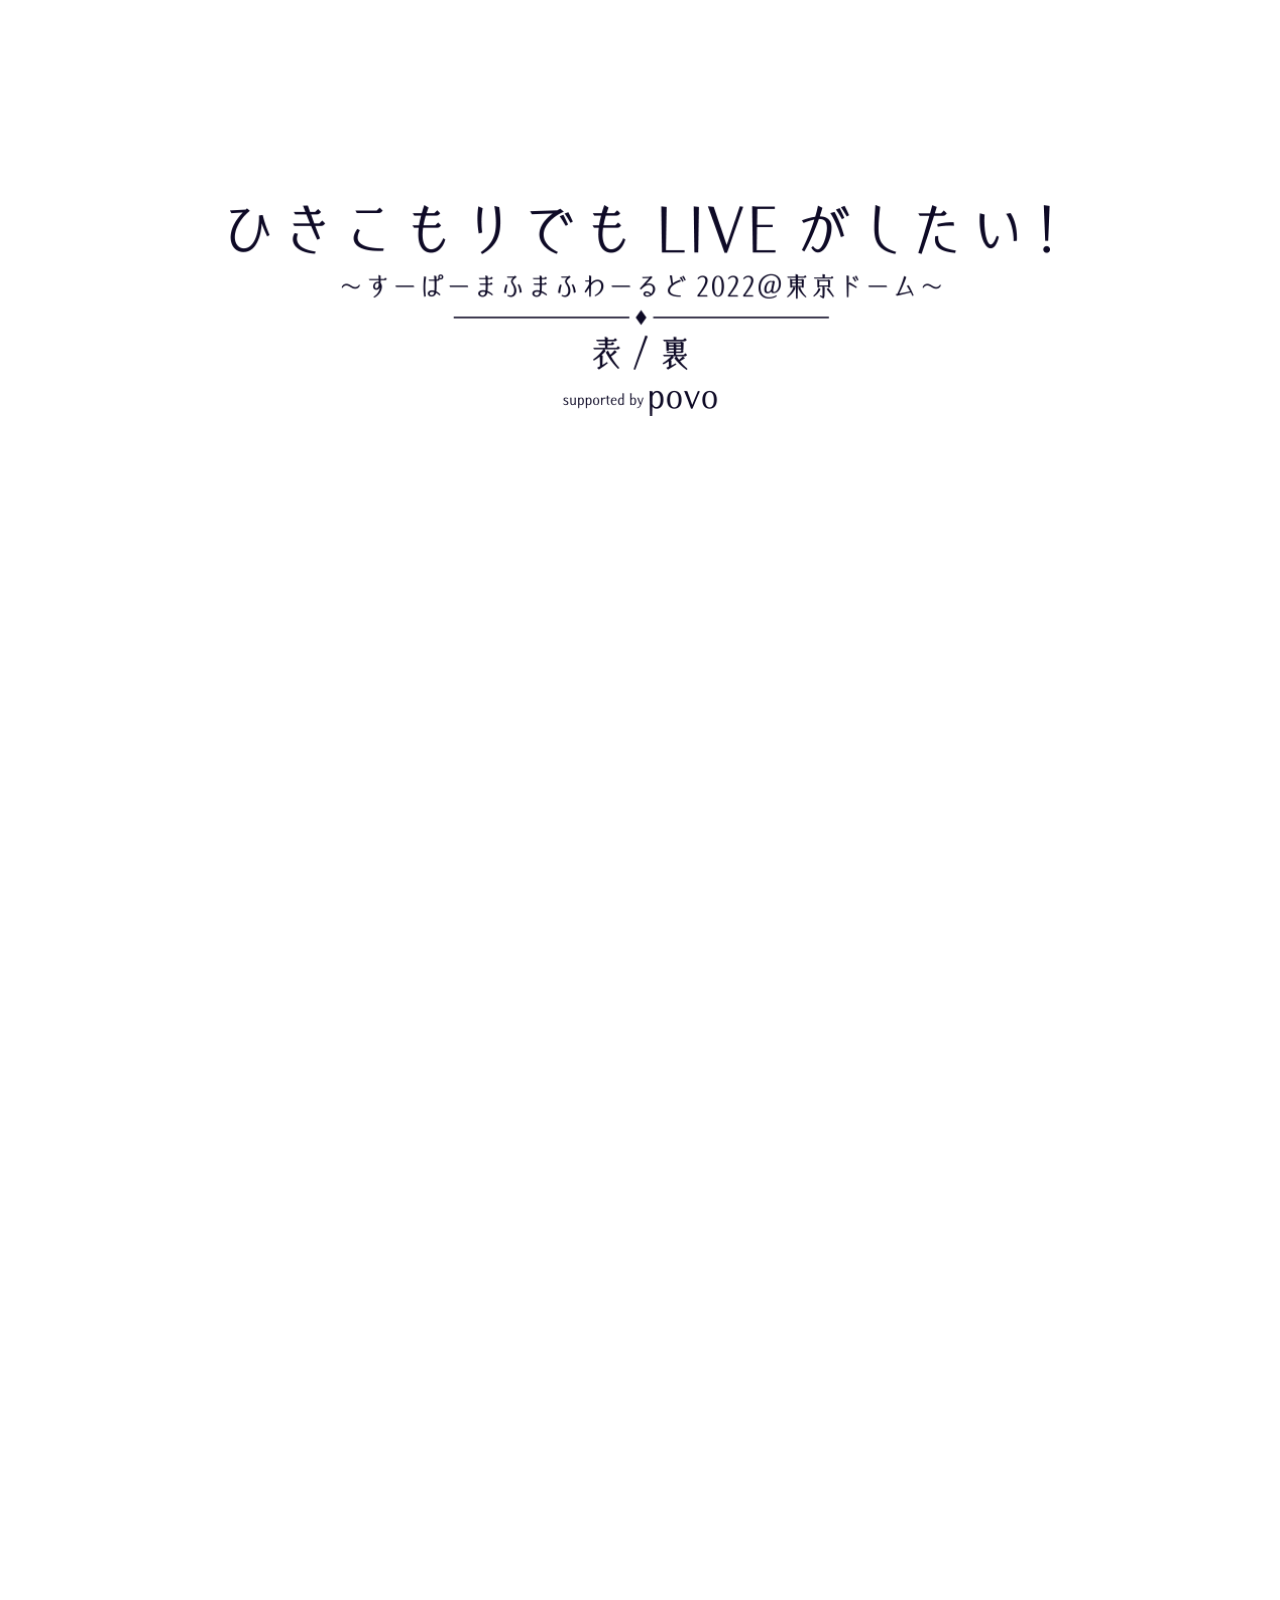
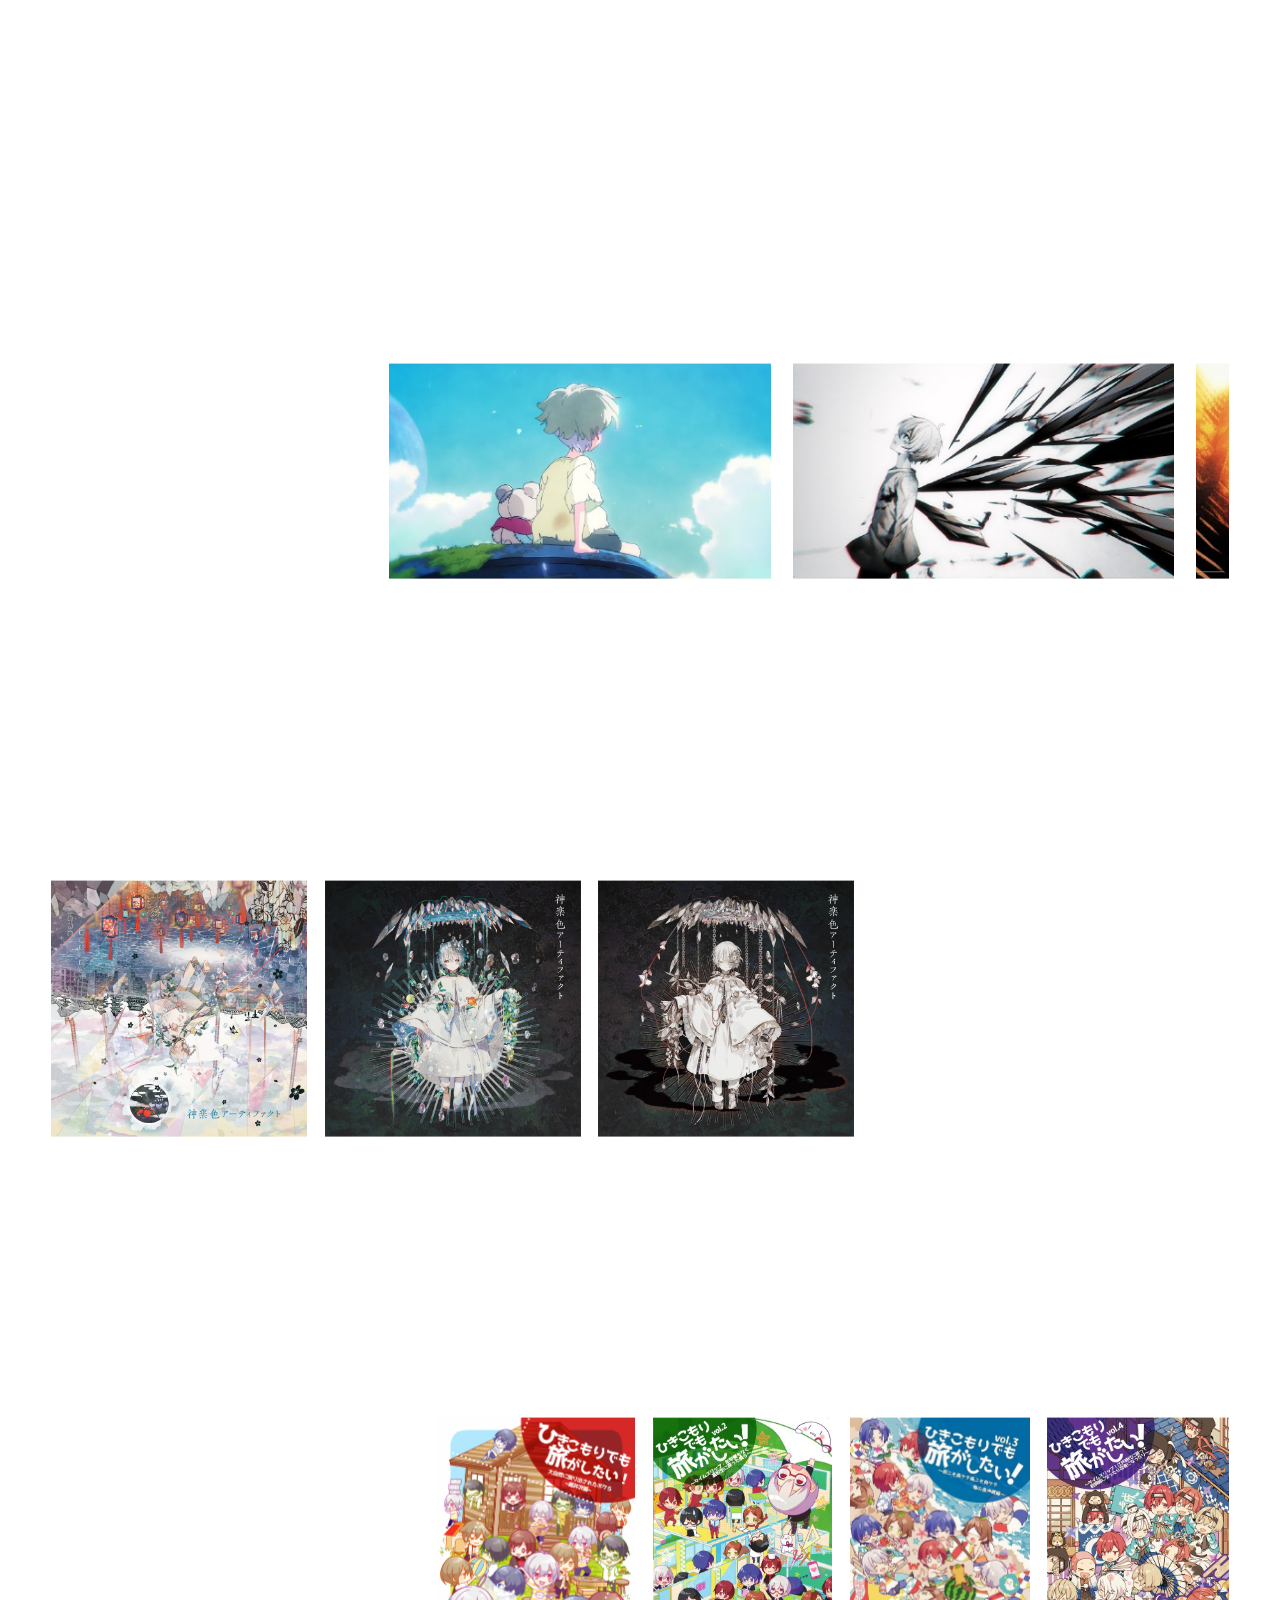
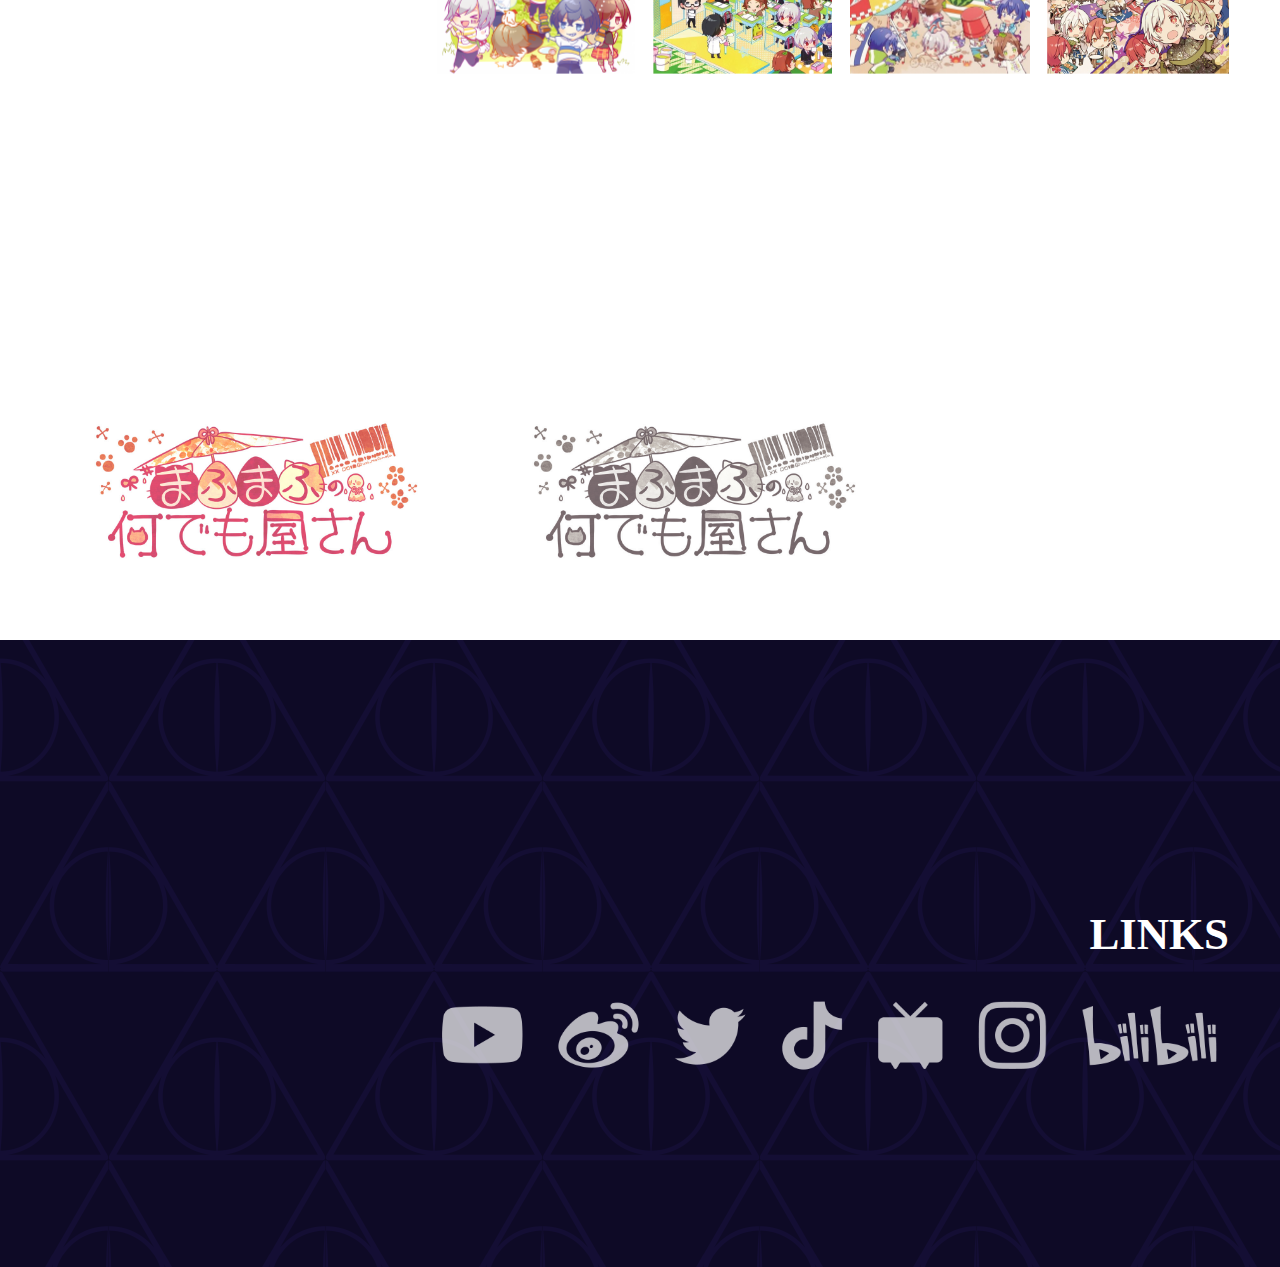
<file: index.html>
<!DOCTYPE html>
<html>
<head>
    <title>Home - MafuWebLite</title>
    <link rel="stylesheet" href="style.css">
    <meta name="viewport" content="width=device-width, initial-scale=1.0">
</head>
<body>
    <div class="cover"><img src="assets/img_logo.png"></div>
    <header style="position: absolute;">
        <a href="index.html" class="icon animatedLink"><img src="assets/img_logo.png"></a>
        <nav>
            <a href="profile1.html">Profile</a>
            <a href="mv.html">Music Video</a>
            <a href="album.html">Album</a>
            <a href="dvd.html">DVD</a>
        </nav>
    </header>
    <section class="index">
        <div class="maindisplay">
            <img src="assets/img_00bg.jpg" class="displayimg displaybg">
            <img src="assets/img02_shiro.webp" class="displayimg shiro">
            <img src="assets/img03_kuro.webp" class="displayimg kuro">
            <img src="assets/img_tokei.webp" class="displayimg tokei">
            <img src="assets/img_mafumafu.webp" class="displayimg chara">
            <img src="assets/top003.webp" class="displayimg charaMove">
        </div>  
        <div class="contentparrent">
            <div class="content profile">
                <h1>PROFILE</h1>
                <div class="contentDesc">
                <p>Mafumafu（まふまふ）is an utaite (song cover artist) who started his activities in December of 2010. In addition to his cover work, he is an active composer and VOCALOID producer, with a distinctively large vocal range (spanning well over five octaves). His self-written lyrics often touch upon themes of depression, religion, loneliness, and unrequited love: something his listeners deeply relate to, with some even claiming to have been "saved" by his music. Other songs are more uplifting or even flat-out silly, with topics usually about cats.</p>
                </div>
                <br>
                <a href="profile1.html" class="pagebutton animatedLink">READ MORE</a>
            </div>
            <div class="content mv">
                <h1>AMV</h1>
                <div class="contentDesc gallery">
                    <img src="assets/mv01.png" alt="">
                    <img src="assets/mv02.png" alt="">
                    <img src="assets/mv03.png" alt="">
                    <img src="assets/mv04.png" alt="">
                    <img src="assets/mv05.png" alt="">
                    <img src="assets/mv06.png" alt="">
                    <img src="assets/mv01.png" alt="">
                    <img src="assets/mv02.png" alt="">
                    <img src="assets/mv03.png" alt="">
                </div>
                <br>
                <a href="mv.html" class="pagebutton animatedLink">VIEW ALL</a>
            </div>
            <div class="content album">
                <h1>ALBUM</h1>
                <div class="contentDesc">
                    <img src="assets/jk_normal.jpg">
                    <img src="assets/jk_a.jpg">
                    <img src="assets/jk_b.jpg">
                </div>
                <br>
                <a href="album.html" class="pagebutton animatedLink">DETAILS</a>
            </div>
            <div class="content dvd">
                <h1>DVD</h1>
                <div class="contentDesc">
                    <img src="assets/dvdvol1.png">
                    <img src="assets/dvdvol2.jpeg">
                    <img src="assets/dvdvol3.jpg">
                    <img src="assets/dvdvol4.png">
                </div>
                <br>
                <a href="dvd.html" class="pagebutton animatedLink">VIEW ALL</a>
            </div>
            <div class="content goods">
                <h1>GOODS</h1>
                <div class="contentDesc" style="margin-bottom: 4%;">
                    <a href="https://nandemoyasan.booth.pm/" target="_blank" class="animatedLink"><img src="assets/bnr_nandemo.jpg"></a>
                    <a href="https://goods.hikikomoridemo.jp/" target="_blank" class="animatedLink"><img src="assets/bnr_nandemo.jpg" style="filter:grayscale(90%); margin-left: 5.32%;"></a>
                </div>
            </div>
            <div class="content links">
                <h1>LINKS</h1>
                <div class="contentDesc">
                    <a href="https://space.bilibili.com/387994725" class="animatedLink"><img src="assets/sns_bilibili.png"></a>
                    <a href="https://www.instagram.com/mafumafu_ig/" class="animatedLink"><img src="assets/sns_instagram.png"></a>
                    <a href="https://www.nicovideo.jp/user/18874531" class="animatedLink"><img src="assets/sns_nico.png"></a>
                    <a href="https://www.tiktok.com/@oomafumafuoo" class="animatedLink"><img src="assets/sns_tiktok.png"></a>
                    <a href="https://twitter.com/uni_mafumafu" class="animatedLink"><img src="assets/sns_twitter.png"></a>
                    <a href="https://www.weibo.com/6856340946" class="animatedLink"><img src="assets/sns_weibo.png"></a>
                    <a href="https://www.youtube.com/channel/UCOTR1tcOAhjgi6YukrPpZxg" class="animatedLink"><img src="assets/sns_youtube.png"></a>
                </div>
            </div>
        </div>
    </section>
    <footer><p>&copy; 2024</p></footer>
</body>
</html>
</file>
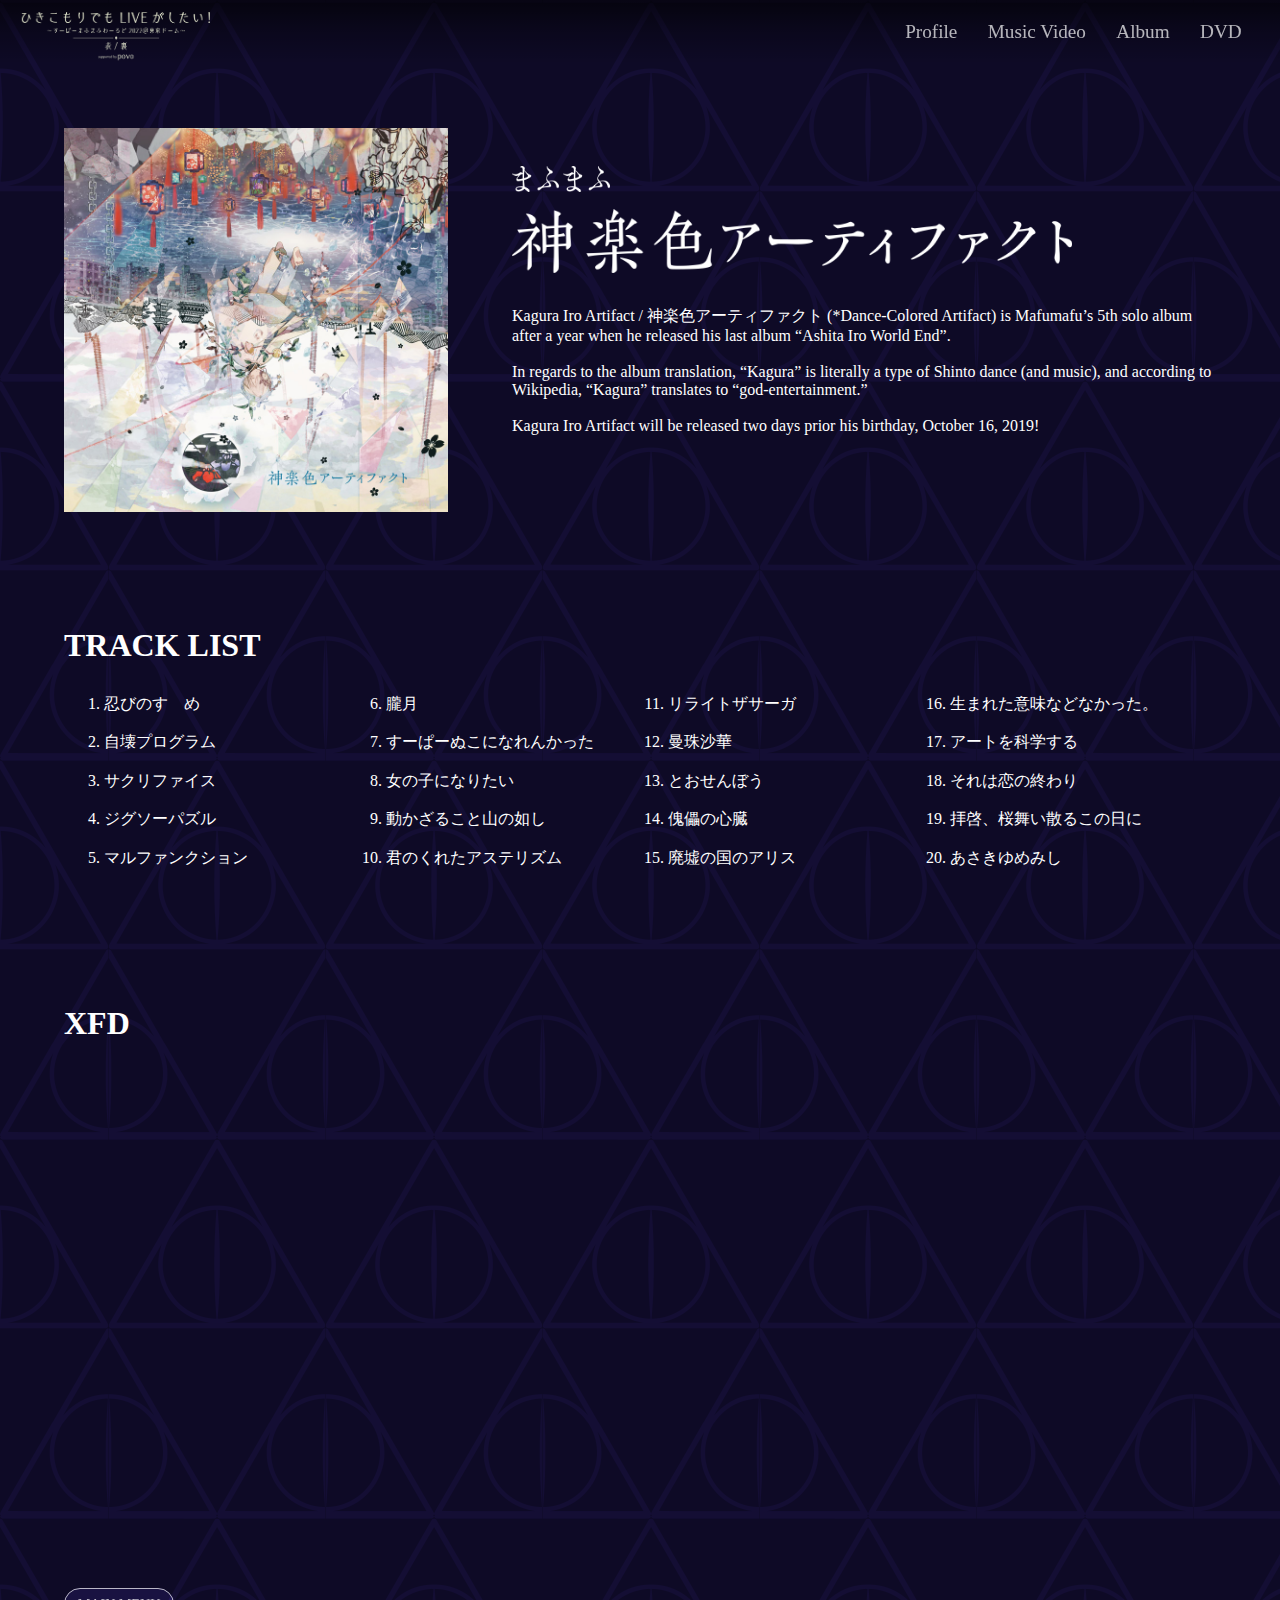
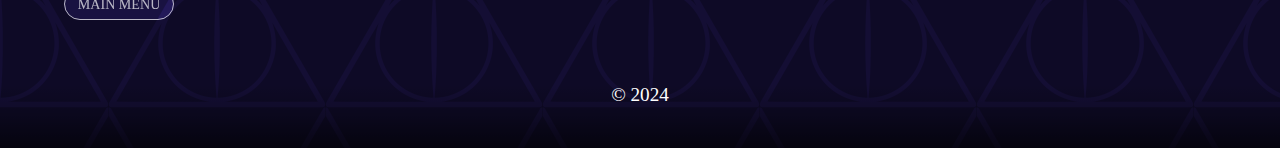
<file: album.html>
<!DOCTYPE html>
<html>
<head>
    <title>Album - MafuWebLite</title>
    <link rel="stylesheet" href="style.css">
    <meta name="viewport" content="width=device-width, initial-scale=1.0">
</head>
<body>
    <header>
        <a href="index.html" class="icon animatedLink"><img src="assets/img_logo.png"></a>
        <nav>
            <a href="profile1.html">Profile</a>
            <a href="mv.html">Music Video</a>
            <a href="album.html">Album</a>
            <a href="dvd.html">DVD</a>
        </nav>
    </header>
    <section>
        <div class="albumContent">
            <img src="assets/jk_normal.jpg" class="albumimg">
            <img src="assets/logo_mafumafu.png" class="mafuLogo">
            <img src="assets/logo.png" class="albumLogo">
            <p>
            Kagura Iro Artifact / 神楽色アーティファクト (*Dance-Colored Artifact) is Mafumafu’s 5th solo album after a year when he released his last album “Ashita Iro World End”. 
            <br><br>
            In regards to the album translation, “Kagura” is literally a type of Shinto dance (and music), and according to Wikipedia, “Kagura” translates to “god-entertainment.”
            <br><br>
            Kagura Iro Artifact will be released two days prior his birthday, October 16, 2019!
            </p>
            <h1 style="margin-top: 15vw;">TRACK LIST</h1>
            <ol>
                <li>忍びのすゝめ</li>
                <li>自壊プログラム</li>
                <li>サクリファイス</li>
                <li>ジグソーパズル</li>
                <li>マルファンクション</li>
                <li>朧月</li>
                <li>すーぱーぬこになれんかった</li>
                <li>女の子になりたい</li>
                <li>動かざること山の如し</li>
                <li>君のくれたアステリズム</li>
                <li>リライトザサーガ</li>
                <li>曼珠沙華</li>
                <li>とおせんぼう</li>
                <li>傀儡の心臓</li>
                <li>廃墟の国のアリス</li>
                <li>生まれた意味などなかった。</li>
                <li>アートを科学する</li>
                <li>それは恋の終わり</li>
                <li>拝啓、桜舞い散るこの日に</li>
                <li>あさきゆめみし</li>
            </ol>
            <h1 style="margin-top: 10vw;">XFD</h1>
            <iframe src="https://www.youtube.com/embed/9I5Tu2phI-U?si=YX24UeeZKPHAjs9q" class="XFD"></iframe>
            <a href="index.html" class="pagebutton animatedLink">MAIN MENU</a>
    </div>
    </section>
    <footer><p>&copy; 2024</p></footer>
</body>
</html>
</file>
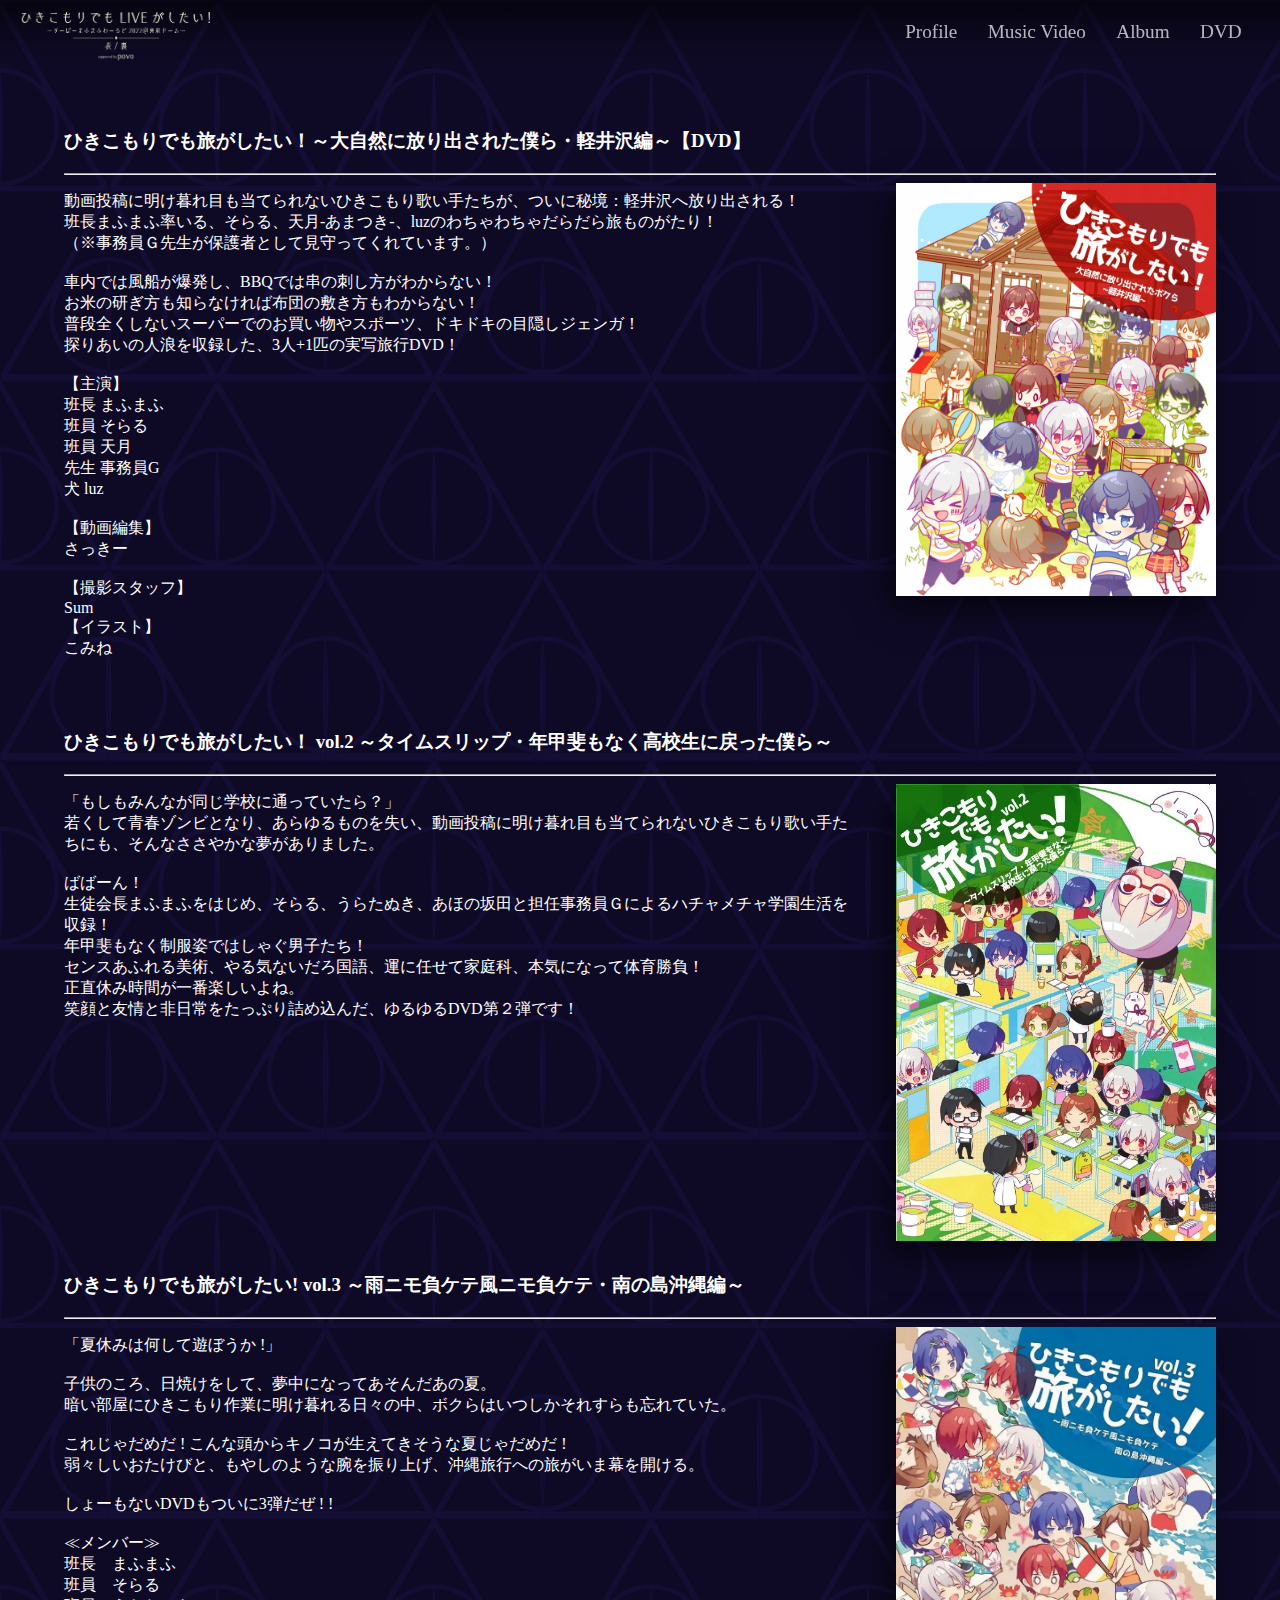
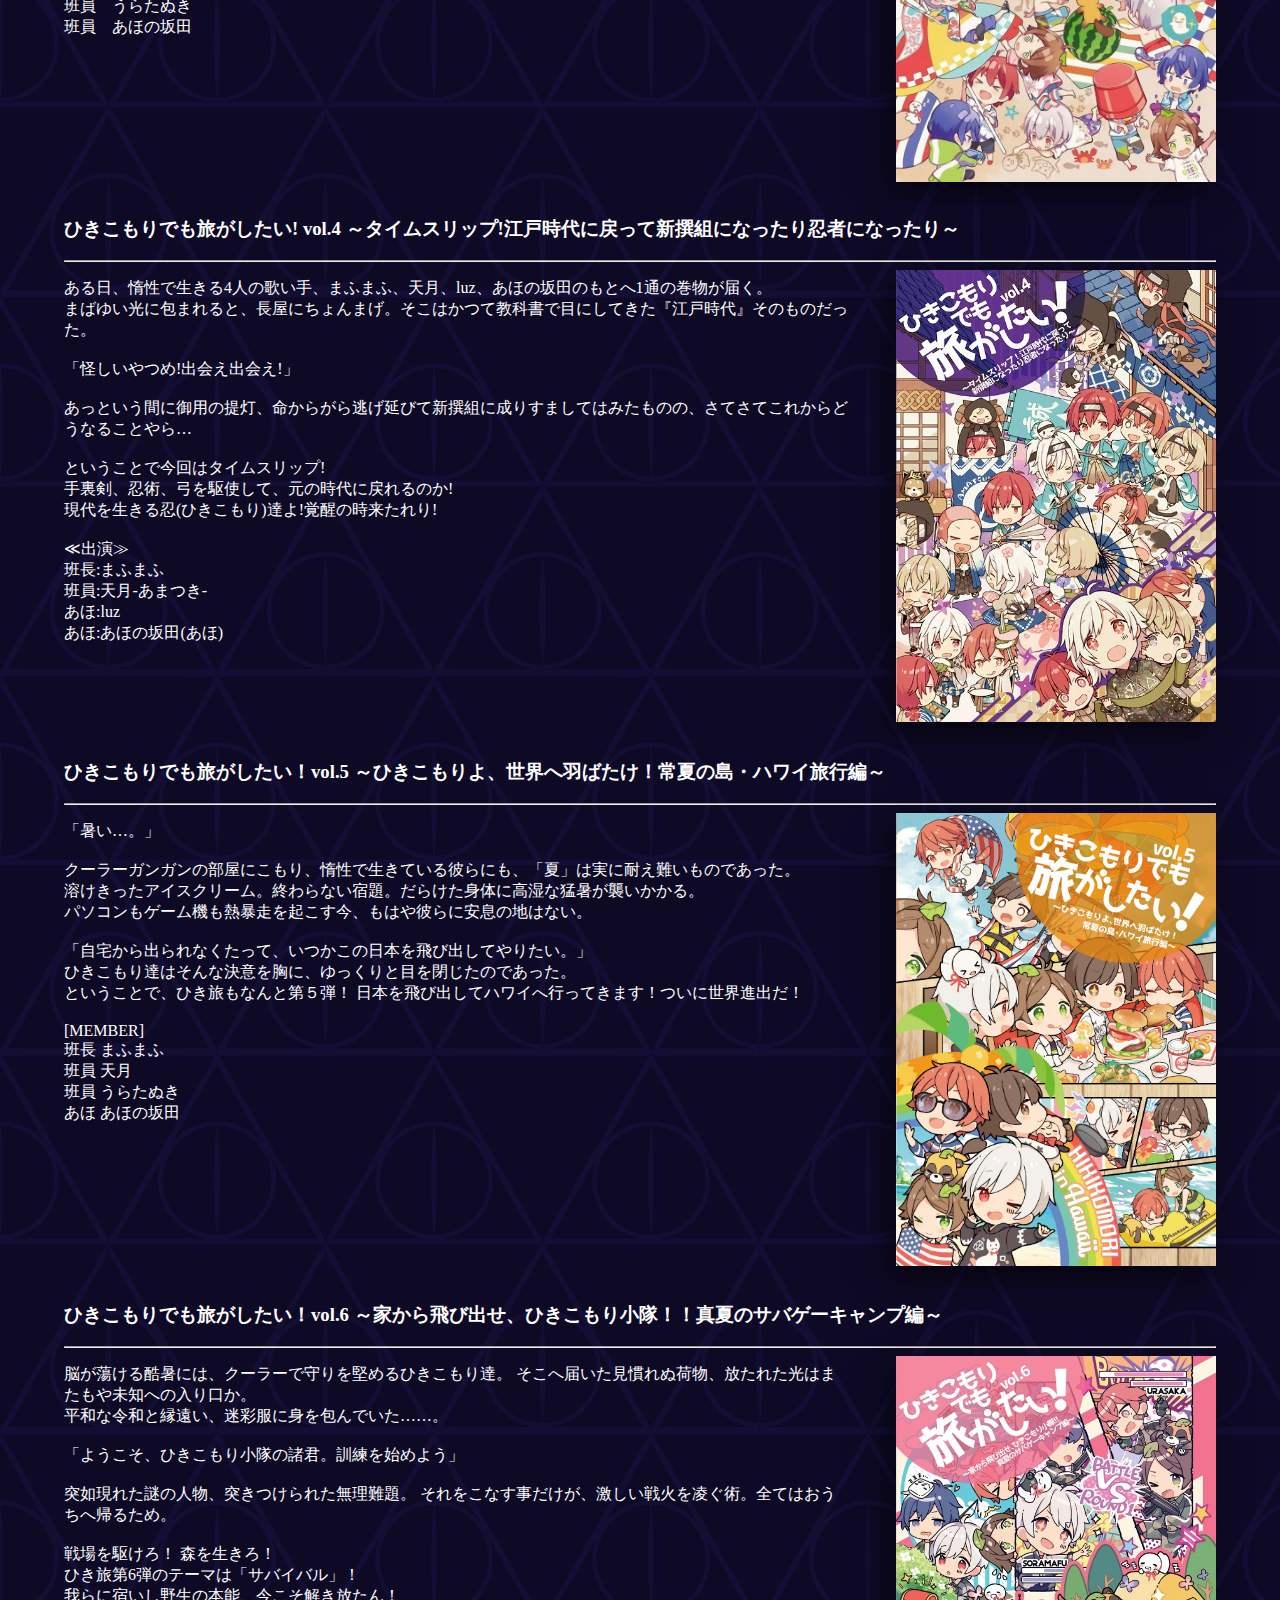
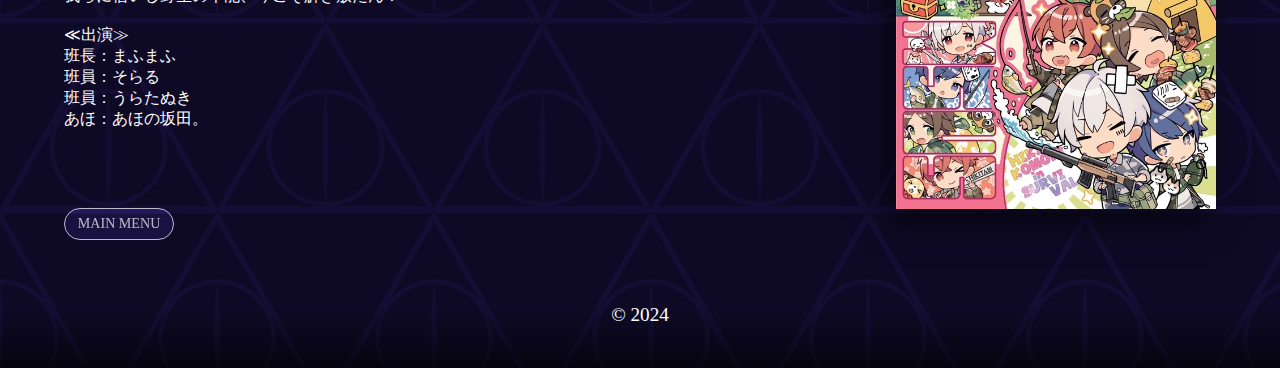
<file: dvd.html>
<!DOCTYPE html>
<html>
<head>
    <title>DVD - MafuWebLite</title>
    <link rel="stylesheet" href="style.css">
    <meta name="viewport" content="width=device-width, initial-scale=1.0">
</head>
<body>
    <header>
        <a href="index.html" class="icon animatedLink"><img src="assets/img_logo.png"></a>
        <nav>
            <a href="profile1.html">Profile</a>
            <a href="mv.html">Music Video</a>
            <a href="album.html">Album</a>
            <a href="dvd.html">DVD</a>
        </nav>
    </header>
    <section>
        <div class="dvdContent">
            <h3>ひきこもりでも旅がしたい！～大自然に放り出された僕ら・軽井沢編～【DVD】</h3>
            <hr>
            <img src="assets/dvdvol1.webp" class="profileimg">
            <p>
                動画投稿に明け暮れ目も当てられないひきこもり歌い手たちが、ついに秘境：軽井沢へ放り出される！<br>
                班長まふまふ率いる、そらる、天月-あまつき-、luzのわちゃわちゃだらだら旅ものがたり！<br>
                （※事務員Ｇ先生が保護者として見守ってくれています。）<br>
                <br>
                車内では風船が爆発し、BBQでは串の刺し方がわからない！<br>
                お米の研ぎ方も知らなければ布団の敷き方もわからない！<br>
                普段全くしないスーパーでのお買い物やスポーツ、ドキドキの目隠しジェンガ！<br>
                探りあいの人浪を収録した、3人+1匹の実写旅行DVD！<br>
                <br>
                【主演】<br>
                班長 まふまふ<br>
                班員 そらる<br>
                班員 天月<br>
                先生 事務員G<br>
                犬 luz<br>
                <br>
                【動画編集】<br>
                さっきー<br>
                <br>
                【撮影スタッフ】<br>
                Sum
                <br>
                【イラスト】<br>
                こみね
            </p>
            <br><br>
            <h3>ひきこもりでも旅がしたい！ vol.2 ～タイムスリップ・年甲斐もなく高校生に戻った僕ら～</h3>
            <hr>
            <img src="assets/dvdvol2.webp" class="profileimg">
            <p>
                「もしもみんなが同じ学校に通っていたら？」<br>
                若くして青春ゾンビとなり、あらゆるものを失い、動画投稿に明け暮れ目も当てられないひきこもり歌い手たちにも、そんなささやかな夢がありました。<br>
                <br>
                ばばーん！<br>
                生徒会長まふまふをはじめ、そらる、うらたぬき、あほの坂田と担任事務員Ｇによるハチャメチャ学園生活を収録！<br>
                年甲斐もなく制服姿ではしゃぐ男子たち！<br>
                センスあふれる美術、やる気ないだろ国語、運に任せて家庭科、本気になって体育勝負！<br>
                正直休み時間が一番楽しいよね。<br>
                笑顔と友情と非日常をたっぷり詰め込んだ、ゆるゆるDVD第２弾です！
            </p>
            <br><br>
            <h3>ひきこもりでも旅がしたい! vol.3 ～雨ニモ負ケテ風ニモ負ケテ・南の島沖縄編～</h3>
            <hr>
            <img src="assets/dvdvol3.jpg" class="profileimg">
            <p>
                「夏休みは何して遊ぼうか !」<br>
                <br>
                子供のころ、日焼けをして、夢中になってあそんだあの夏。<br>
                暗い部屋にひきこもり作業に明け暮れる日々の中、ボクらはいつしかそれすらも忘れていた。<br>
                <br>
                これじゃだめだ ! こんな頭からキノコが生えてきそうな夏じゃだめだ !<br>
                弱々しいおたけびと、もやしのような腕を振り上げ、沖縄旅行への旅がいま幕を開ける。<br>
                <br>
                しょーもないDVDもついに3弾だぜ ! !<br>
                <br>
                ≪メンバー≫<br>
                班長　まふまふ<br>
                班員　そらる<br>
                班員　うらたぬき<br>
                班員　あほの坂田<br>
            </p>
            <br><br>
            <h3>ひきこもりでも旅がしたい! vol.4 ～タイムスリップ!江戸時代に戻って新撰組になったり忍者になったり～</h3>
            <hr>
            <img src="assets/dvdvol4.webp" class="profileimg">
            <p>
                ある日、惰性で生きる4人の歌い手、まふまふ、天月、luz、あほの坂田のもとへ1通の巻物が届く。<br>
                まばゆい光に包まれると、長屋にちょんまげ。そこはかつて教科書で目にしてきた『江戸時代』そのものだった。<br>
                <br>
                「怪しいやつめ!出会え出会え!」<br>
                <br>
                あっという間に御用の提灯、命からがら逃げ延びて新撰組に成りすましてはみたものの、さてさてこれからどうなることやら…<br>
                <br>
                ということで今回はタイムスリップ!<br>
                手裏剣、忍術、弓を駆使して、元の時代に戻れるのか!<br>
                現代を生きる忍(ひきこもり)達よ!覚醒の時来たれり!<br>
                <br>
                ≪出演≫<br>
                班長:まふまふ<br>
                班員:天月-あまつき-<br>
                あほ:luz<br>
                あほ:あほの坂田(あほ)<br>
            </p>
            <br><br>
            <h3>ひきこもりでも旅がしたい！vol.5 ～ひきこもりよ、世界へ羽ばたけ！常夏の島・ハワイ旅行編～</h3>
            <hr>
            <img src="assets/dvdvol5.webp" class="profileimg">
            <p>
                「暑い…。」<br>
                <br>
                クーラーガンガンの部屋にこもり、惰性で生きている彼らにも、「夏」は実に耐え難いものであった。<br>
                溶けきったアイスクリーム。終わらない宿題。だらけた身体に高湿な猛暑が襲いかかる。<br>
                パソコンもゲーム機も熱暴走を起こす今、もはや彼らに安息の地はない。<br>
                <br>
                「自宅から出られなくたって、いつかこの日本を飛び出してやりたい。」<br>
                ひきこもり達はそんな決意を胸に、ゆっくりと目を閉じたのであった。<br>
                ということで、ひき旅もなんと第５弾！
                日本を飛び出してハワイへ行ってきます！ついに世界進出だ！<br>
                <br>
                [MEMBER]<br>
                班長 まふまふ<br>
                班員 天月<br>
                班員 うらたぬき<br>
                あほ あほの坂田<br>
            </p>
            <br><br>
            <h3>ひきこもりでも旅がしたい！vol.6 ～家から飛び出せ、ひきこもり小隊！！真夏のサバゲーキャンプ編～</h3>
            <hr>
            <img src="assets/dvdvol6.webp" class="profileimg">
            <p>
                脳が蕩ける酷暑には、クーラーで守りを堅めるひきこもり達。
                そこへ届いた見慣れぬ荷物、放たれた光はまたもや未知への入り口か。<br>
                平和な令和と縁遠い、迷彩服に身を包んでいた……。<br>
                <br>
                「ようこそ、ひきこもり小隊の諸君。訓練を始めよう」<br>
                <br>
                突如現れた謎の人物、突きつけられた無理難題。
                それをこなす事だけが、激しい戦火を凌ぐ術。全てはおうちへ帰るため。<br>
                <br>
                戦場を駆けろ！ 森を生きろ！<br>
                ひき旅第6弾のテーマは「サバイバル」！<br>
                我らに宿いし野生の本能、今こそ解き放たん！<br>
                <br>
                ≪出演≫<br>
                班長：まふまふ<br>
                班員：そらる<br>
                班員：うらたぬき<br>
                あほ：あほの坂田。<br>
            </p>
            <br>
            <a href="index.html" class="pagebutton animatedLink">MAIN MENU</a>
        </div>
    </section>
    <footer><p>&copy; 2024</p></footer>
</body>
</html>
</file>
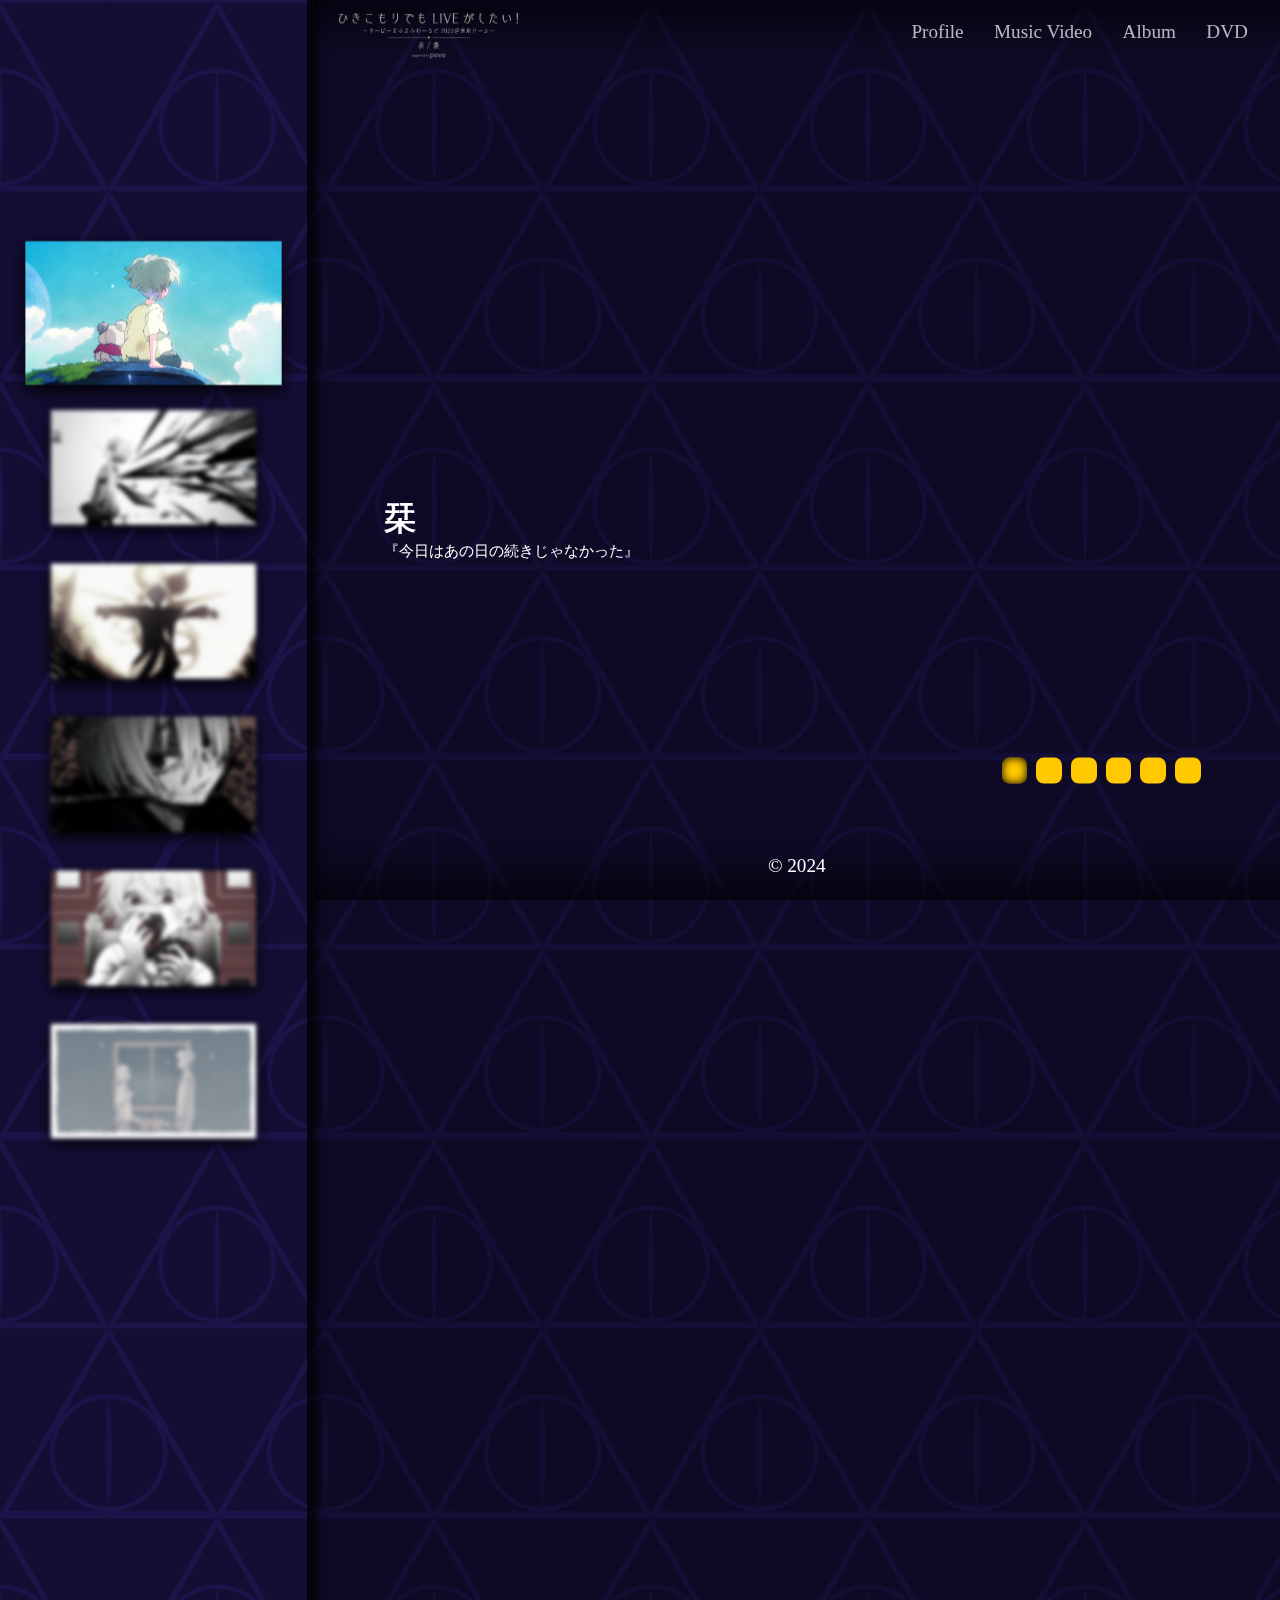
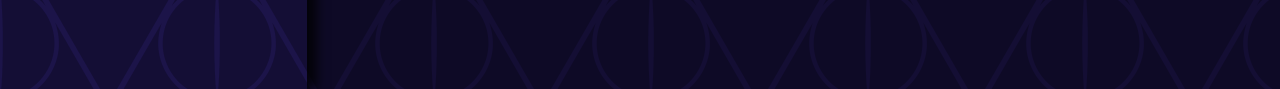
<file: mv.html>
<!DOCTYPE html>
<html>
<head>
    <title>Music Video - MafuWebLite</title>
    <link rel="stylesheet" href="style.css">
</head>
<body>
    <header>
        <a href="index.html" class="icon animatedLink"><img src="assets/img_logo.png"></a>
        <nav>
            <a href="profile1.html">Profile</a>
            <a href="mv.html">Music Video</a>
            <a href="album.html">Album</a>
            <a href="dvd.html">DVD</a>
        </nav>
    </header>
    <section>
        <div class="mvpick">
            <label for="mv1"><img src="assets/mv01.png" class="mv1"></label>
            <label for="mv2"><img src="assets/mv02.png" class="mv2"></label>
            <label for="mv3"><img src="assets/mv03.png" class="mv3"></label>
            <label for="mv4"><img src="assets/mv04.png" class="mv4"></label>
            <label for="mv5"><img src="assets/mv05.png" class="mv5"></label>
            <label for="mv6"><img src="assets/mv06.png" class="mv6"></label>
        </div>
        <div class="mediaContainer">
            <iframe src="https://www.youtube.com/embed/vHm0RWaf0FE?si=wT_tfATGvzoMQ6t2" name="mediaplayer" class="mvMedia"></iframe>
            <div class="mediaDesc media1">
                <h1>栞</h1>
                <p>『今日はあの日の続きじゃなかった』</p>
            </div>
            <div class="mediaDesc media2">
                <h1>暗い微睡みの呼ぶほうへ</h1>
                <p>どれだけ何処へ行こうとも<br>其処は願った場所と違った</p>
            </div>
            <div class="mediaDesc media3">
                <h1>神様の遺伝子</h1>
                <p>The die is cast.</p>
            </div>
            <div class="mediaDesc media4">
                <h1>おとといきやがれ</h1>
                <p>誰彼構わずやっちまえ</p>
            </div>
            <div class="mediaDesc media5">
                <h1>空腹</h1>
                <p>満たされない</p>
            </div>
            <div class="mediaDesc media6">
                <h1>片恋</h1>
                <p>ありがと　さよなら</p>
            </div>
            <form class="mvinput">
                <input type="radio" name="mvinput" id="mv1" onchange="window.open('https://www.youtube.com/embed/vHm0RWaf0FE?si=wT_tfATGvzoMQ6t2','mediaplayer')" checked>  
                <label class="mvnav" for="mv1"></label>
                <input type="radio" name="mvinput" id="mv2" onchange="window.open('https://www.youtube.com/embed/5pUF2DddgsI?si=aBPoerBtP15t8Vjr','mediaplayer')">
                <label class="mvnav" for="mv2"></label>
                <input type="radio" name="mvinput" id="mv3" onchange="window.open('https://www.youtube.com/embed/6pHWoFXMs6s?si=FkLU6MY3mLcDoqBT','mediaplayer')">
                <label class="mvnav" for="mv3"></label>
                <input type="radio" name="mvinput" id="mv4" onchange="window.open('https://www.youtube.com/embed/15Ehfgn6aSo?si=bBH25TUnQGyfEF2t','mediaplayer')">
                <label class="mvnav" for="mv4"></label>
                <input type="radio" name="mvinput" id="mv5" onchange="window.open('https://www.youtube.com/embed/ZfBHMucSxCA?si=sq4Pf9QqZD0HCKWZ','mediaplayer')">
                <label class="mvnav" for="mv5"></label>
                <input type="radio" name="mvinput" id="mv6" onchange="window.open('https://www.youtube.com/embed/_iEydWNpbQ4?si=BnqQKaS-eh8lyJo9','mediaplayer')">
                <label class="mvnav" for="mv6"></label>
            </form>
        </div> 
    </section>
    <footer style="position: fixed;"><p>&copy; 2024</p></footer>
</body>
</html>
</file>
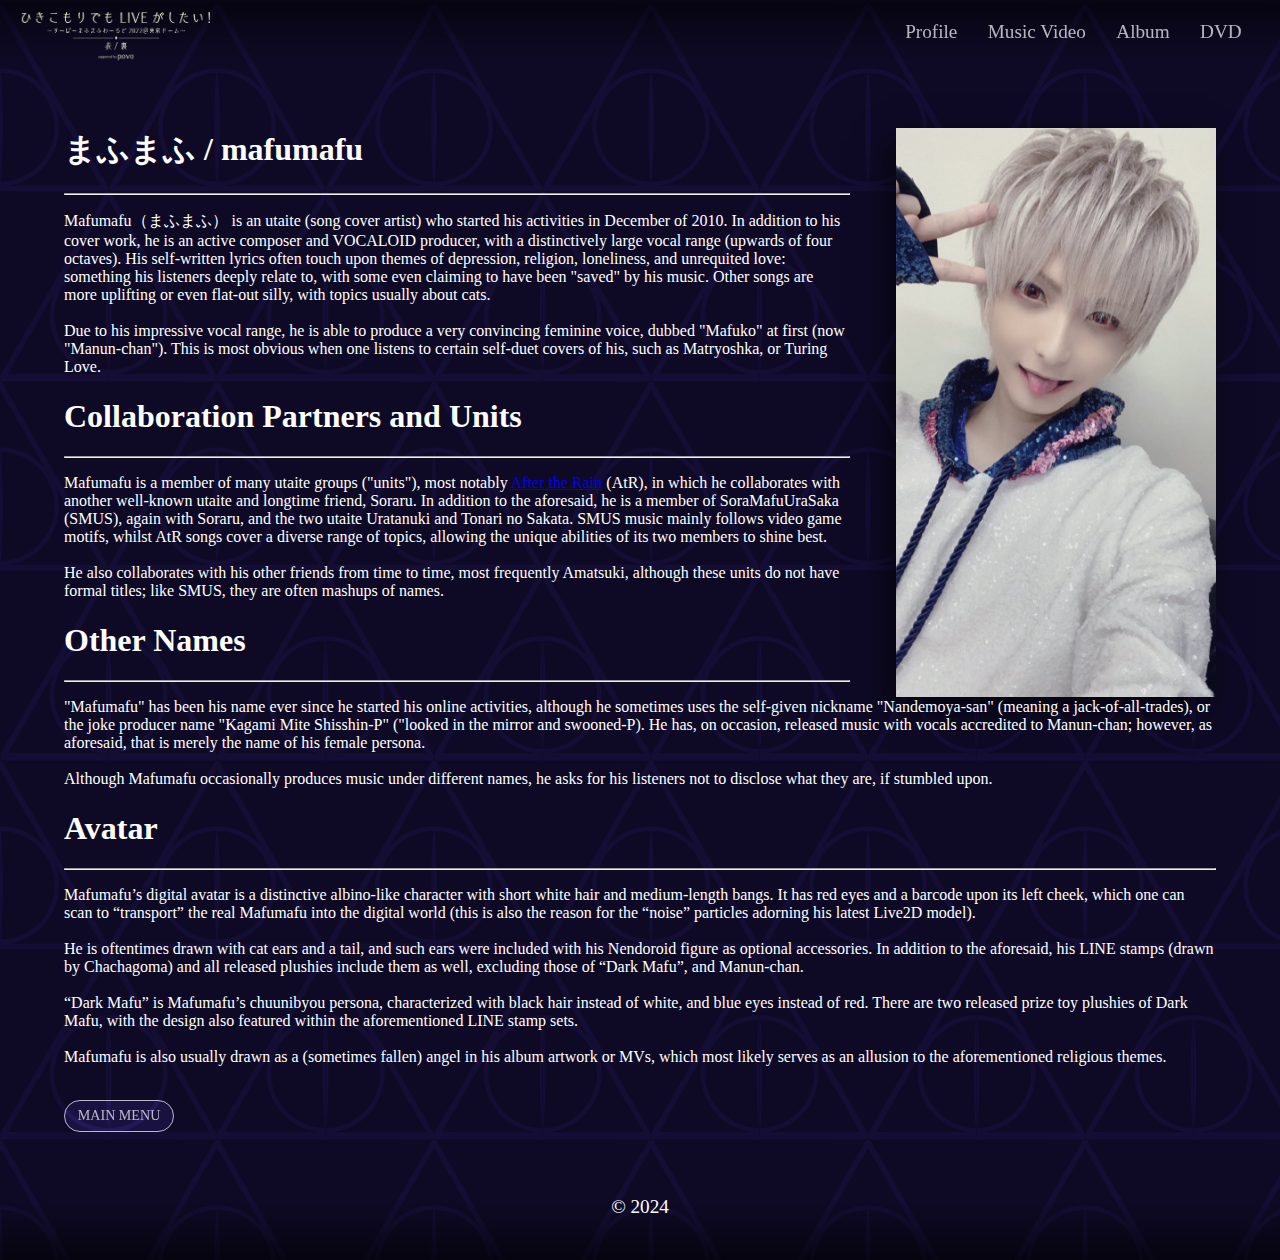
<file: profile1.html>
<!DOCTYPE html>
<html>
<head>
    <title>Mafumafu Profile - MafuWebLite</title>
    <link rel="stylesheet" href="style.css">
    <meta name="viewport" content="width=device-width, initial-scale=1.0">
</head>
<body>
    <header>
        <a href="index.html" class="icon animatedLink"><img src="assets/img_logo.png"></a>
        <nav>
            <a href="profile1.html">Profile</a>
            <a href="mv.html">Music Video</a>
            <a href="album.html">Album</a>
            <a href="dvd.html">DVD</a>
        </nav>
    </header>
    <section>
        <div class="profileContent">
            <img src="assets/profile03.jpg" class="profileimg">
            <h1>まふまふ / mafumafu</h1>
            <hr>
            <p>Mafumafu（まふまふ） is an utaite (song cover artist) who started his activities in December of 2010. In addition to his cover work, he is an active composer and VOCALOID producer, with a distinctively large vocal range (upwards of four octaves). His self-written lyrics often touch upon themes of depression, religion, loneliness, and unrequited love: something his listeners deeply relate to, with some even claiming to have been "saved" by his music. Other songs are more uplifting or even flat-out silly, with topics usually about cats.
            <br><br>
            Due to his impressive vocal range, he is able to produce a very convincing feminine voice, dubbed "Mafuko" at first (now "Manun-chan"). This is most obvious when one listens to certain self-duet covers of his, such as Matryoshka, or Turing Love.
            </p>
            <h1>Collaboration Partners and Units</h1>
            <hr>
            <p>Mafumafu is a member of many utaite groups ("units"), most notably <a href="profile2.html">After the Rain</a> (AtR), in which he collaborates with another well-known utaite and longtime friend, Soraru. In addition to the aforesaid, he is a member of SoraMafuUraSaka (SMUS), again with Soraru, and the two utaite Uratanuki and Tonari no Sakata. SMUS music mainly follows video game motifs, whilst AtR songs cover a diverse range of topics, allowing the unique abilities of its two members to shine best.
            <br><br>
            He also collaborates with his other friends from time to time, most frequently Amatsuki, although these units do not have formal titles; like SMUS, they are often mashups of names.
            </p>
            <h1>Other Names</h1>
            <hr>
            <p>"Mafumafu" has been his name ever since he started his online activities, although he sometimes uses the self-given nickname "Nandemoya-san" (meaning a jack-of-all-trades), or the joke producer name "Kagami Mite Shisshin-P" ("looked in the mirror and swooned-P). He has, on occasion, released music with vocals accredited to Manun-chan; however, as aforesaid, that is merely the name of his female persona.
            <br><br>
            Although Mafumafu occasionally produces music under different names, he asks for his listeners not to disclose what they are, if stumbled upon.
            </p>
            <h1>Avatar</h1>
            <hr>
            <p>Mafumafu’s digital avatar is a distinctive albino-like character with short white hair and medium-length bangs. It has red eyes and a barcode upon its left cheek, which one can scan to “transport” the real Mafumafu into the digital world (this is also the reason for the “noise” particles adorning his latest Live2D model).
            <br><br>
            He is oftentimes drawn with cat ears and a tail, and such ears were included with his Nendoroid figure as optional accessories. In addition to the aforesaid, his LINE stamps (drawn by Chachagoma) and all released plushies include them as well, excluding those of “Dark Mafu”, and Manun-chan.
            <br><br>
            “Dark Mafu” is Mafumafu’s chuunibyou persona, characterized with black hair instead of white, and blue eyes instead of red. There are two released prize toy plushies of Dark Mafu, with the design also featured within the aforementioned LINE stamp sets.
            <br><br>
            Mafumafu is also usually drawn as a (sometimes fallen) angel in his album artwork or MVs, which most likely serves as an allusion to the aforementioned religious themes.
            </p>
            <br>
            <a href="index.html" class="pagebutton animatedLink">MAIN MENU</a>
        </div>
    </section>
    <footer><p>&copy; 2024</p></footer>
</body>
</html>
</file>
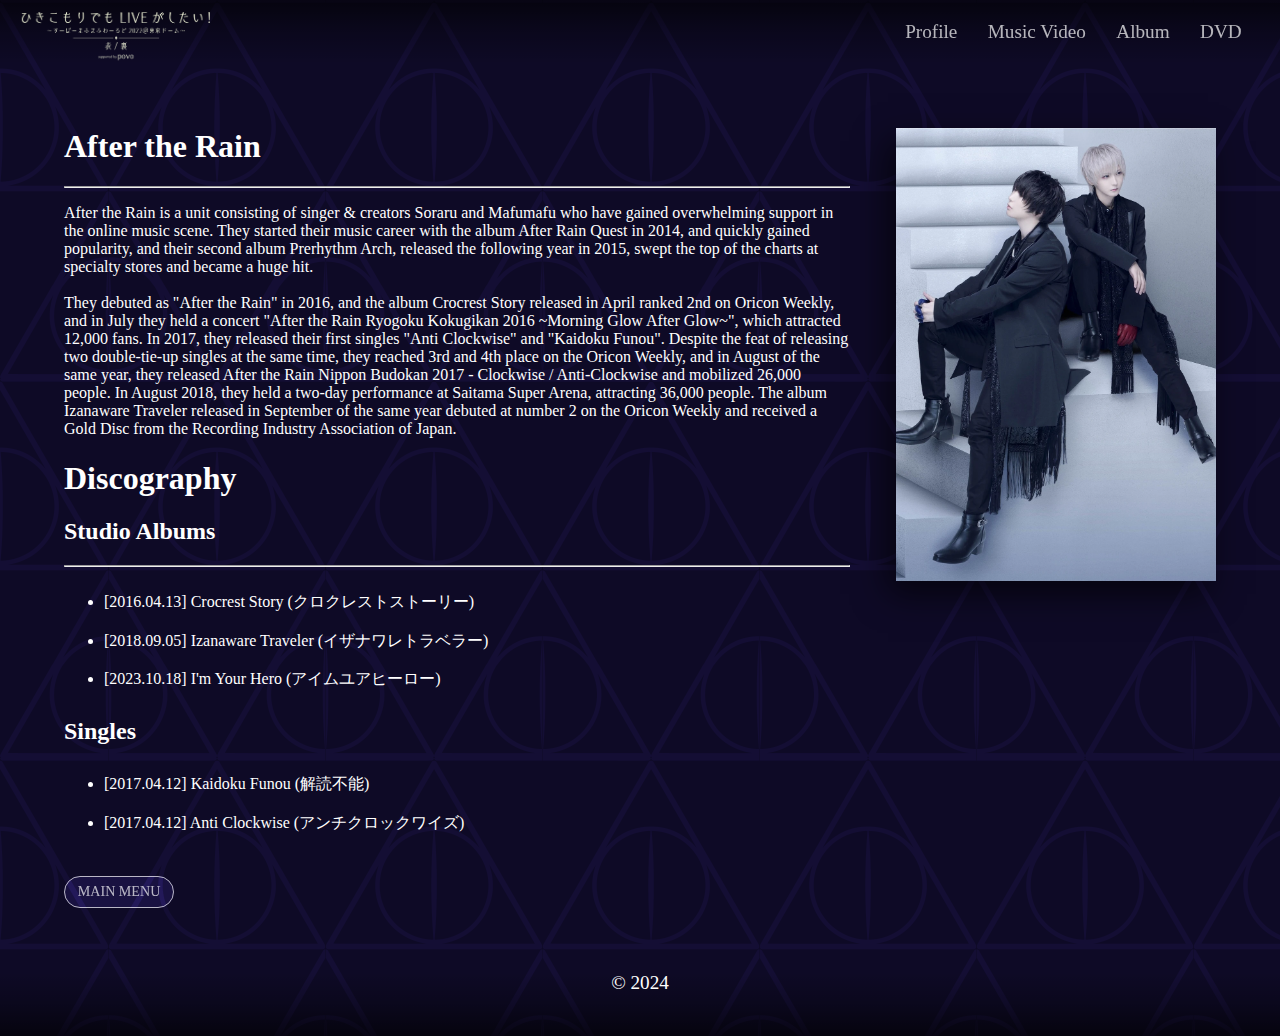
<file: profile2.html>
<!DOCTYPE html>
<html>
<head>
    <title>After the Rain Profile - MafuWebLite</title>
    <link rel="stylesheet" href="style.css">
    <meta name="viewport" content="width=device-width, initial-scale=1.0">
</head>
<body>
    <header>
        <a href="index.html" class="icon animatedLink"><img src="assets/img_logo.png"></a>
        <nav>
            <a href="profile1.html">Profile</a>
            <a href="mv.html">Music Video</a>
            <a href="album.html">Album</a>
            <a href="dvd.html">DVD</a>
        </nav>
    </header>
    <section>
        <div class="profileContent">
            <img src="assets/profile11.webp" class="profileimg">
            <h1>After the Rain</h1>
            <hr>
            <p>
            After the Rain is a unit consisting of singer & creators Soraru and Mafumafu who have gained overwhelming support in the online music scene. They started their music career with the album After Rain Quest in 2014, and quickly gained popularity, and their second album Prerhythm Arch, released the following year in 2015, swept the top of the charts at specialty stores and became a huge hit.
            <br><br>
            They debuted as "After the Rain" in 2016, and the album Crocrest Story released in April ranked 2nd on Oricon Weekly, and in July they held a concert "After the Rain Ryogoku Kokugikan 2016 ~Morning Glow After Glow~", which attracted 12,000 fans. In 2017, they released their first singles "Anti Clockwise" and "Kaidoku Funou". Despite the feat of releasing two double-tie-up singles at the same time, they reached 3rd and 4th place on the Oricon Weekly, and in August of the same year, they released After the Rain Nippon Budokan 2017 - Clockwise / Anti-Clockwise and mobilized 26,000 people. In August 2018, they held a two-day performance at Saitama Super Arena, attracting 36,000 people. The album Izanaware Traveler released in September of the same year debuted at number 2 on the Oricon Weekly and received a Gold Disc from the Recording Industry Association of Japan.
            </p>
            <h1>Discography</h1>
            <p>
                <h2>Studio Albums</h2>
            <hr>
                <ul>
                    <li>[2016.04.13] Crocrest Story (クロクレストストーリー)</li>
                    <li>[2018.09.05] Izanaware Traveler (イザナワレトラベラー)</li>
                    <li>[2023.10.18] I'm Your Hero (アイムユアヒーロー)</li>
                </ul>
                <h2>Singles</h2>
                <ul>
                    <li>[2017.04.12] Kaidoku Funou (解読不能)</li>
                    <li>[2017.04.12] Anti Clockwise (アンチクロックワイズ)
                    </li>
                </ul>
            </p>
            <br>
            <a href="index.html" class="pagebutton animatedLink">MAIN MENU</a>
        </div>
    </section>
    <footer><p>&copy; 2024</p></footer>
</body>
</html>
</file>
<file: style.css>
body {
    font-family: cursive;
    margin: 0;
    background-color: #363636;
    background-image: url("assets/bg.png");
    color: #fff;
}

body:has(.maindisplay) {
    overflow: hidden;
    /*animation: scrollable 0s forwards 14s;*/
}

body:has(.mvpick) {
    overflow: hidden;
}

.cover {
    z-index: 2;
    position: absolute;
    width: 100%;
    height: 300vw;
    background-color: #ffffff;
    animation: pagecover 2s linear forwards 4s;
    display: grid;
}

.cover img {
    position: relative;
    top: 16vw;
    width: 64%;
    margin-left: 18%;
    animation: pagecover 2.5s linear forwards 2s;
}

header {
    background-image: linear-gradient(to bottom, #000000a0, #00000040, #00000000);
    display: flex;
}

footer {
    background-image: linear-gradient(to top, #000000a0, #00000040, #00000000);
    text-align: center;
    bottom: 0;
}

header, footer {
    width: 100%;
    z-index: 1;
    color: #ffffff;
    opacity: 1;
    height: 5vw;
    font-size: 1.5vw;
}

body:has(.mvpick) header , body:has(.mvpick) footer {
    margin-left: 24.5vw;
    width: calc(100% - 24.5vw);
}

body:has(.maindisplay) header , body:has(.maindisplay) footer {
    opacity: 0;
    filter: blur(8px);
    animation: blur 2s linear forwards 12s;    
}
    
nav {
    padding-right: 2% ;
    margin: auto;
    margin-right: 0;
}

.animatedLink , nav a {
    color: #ffffff;
    text-decoration: none;
    display: inline-block;
    padding: 0 1vw;
    transition: .25s ease-out;
    opacity: .7;
}

a.animatedLink:hover , nav a:hover {
    opacity: 1;
    transform: scale(1.05);
}

.icon img {
    margin-top: 1vw; 
    margin-left: 1vw;
    width: 14vw;
    transition: .4s;
    filter: invert(100%);
}

section.index {
    animation: autoscroll 5s ease-in-out 8s both;
}

.maindisplay {
    position: absolute;
    width: 100%;
}

.displayimg {
    position: absolute;
}

.displaybg {
    width: 100%;
    mask-image: linear-gradient(black, black, black, black, black, black, black, #00000080, #00000040, transparent);
}

.chara {
    width: 90%;
    margin-top: 16%;
    margin-left: 5%;
    animation: pagecover 0s forwards, chara 5s ease-in-out 8s, blur 5s ease-in forwards 8s, charaloop 2s infinite alternate ease-in-out 11s;
}

.charaMove {
    width: 21%;
    margin-top: 16%;
    margin-left: 39%;
    animation: pagecover 0s forwards, chara 5s ease-in-out 8s, blur 5s ease-in forwards 8s, charaloop 2s infinite alternate ease-in-out 11s;
    transition: 1.5s;
}

.tokei {
    width: 96%;
    margin-left: 2%;
    margin-top: 24%;
    animation: pagecover 0s forwards, tokei 8s ease-in-out 6s, blur 5s ease-in forwards 7s;
}

.shiro {
    width: 85%;
    animation: pagecover 0s forwards, shiro 5s ease-out 3s, blur 4s ease-in forwards 3s;
}

.kuro {
    width: 85%;
    right: 0;
    animation: pagecover 0s forwards, kuro 5s ease-out 4.5s, blur 4s ease-in forwards 4.5s;
}

.contentparrent {
    position: relative;
    width: 100%;
    color: #fff;
    margin-top: 85vw;
    display: inline-block;
    z-index: 4;
    transform: translateY(7vw);
}

.content {
    margin: 0;
    padding: 0 4vw;
    height: 42vw;
    align-content: center;
}

.mv , .dvd , .links {
    text-align: right;
}

section:has(.profile:hover) .charaMove {
    margin-top: 102vw;
    margin-left: 74%;
    rotate: 2deg;
}

section:has(.mv:hover) .charaMove {
    margin-top: 144vw;
    margin-left: 5%;
    rotate: -4deg;
}

section:has(.album:hover) .charaMove {
    margin-top: 186vw;
    margin-left: 74%;
    rotate: 2deg;
}

section:has(.dvd:hover) .charaMove {
    margin-top: 228vw;
    margin-left: 5%;
    rotate: -4deg;
}
section:has(.goods:hover) .charaMove {
    margin-top: 270vw;
    margin-left: 74%;
    rotate: 2deg;
}

section:has(.links:hover) .charaMove {
    margin-top: 312vw;
    margin-left: 5%;
    rotate: -4deg;
}

body:has(footer:hover) .charaMove {
    margin-top: 312vw;
    margin-left: 5%;
    rotate: -4deg;
    transition: 0;
}

body:has(.maindisplay) .icon img {
    filter: invert(0);
 }

.profile {
    padding-top: 5vw;
}

.content h1 , .contentDesc {
    display: inline-block;
    width: 72%;
    font-size: 3.5vw;
    margin-bottom: 2vw;
}

.contentDesc {
    font-size: 1.5vw;
}

.gallery {
    padding-top: .4%;
    white-space: nowrap;
    overflow: hidden;
}

.mv .contentDesc img {
    width: 45%;
    padding: 1%;
    animation: autoSideScroll 24s infinite linear;
}

.album img {
    width: 20vw;
    margin-right: 1vw;    
}

.dvd img {
    height: 20vw;
    margin-left: 1vw;
}

.goods .contentDesc a{
    width: 48.5%;
    padding: 0;
}

.goods .contentDesc a img {
    width: 100%;
}

.links {
    margin-bottom: -1vw;
}

.links .contentDesc a {
    float: right;
    margin-left: 2vw;
}

.links .contentDesc { 
    scale: .7;
    margin-right: -14vw;
    width: 103%;
}

.pagebutton {
    color: #ffffff;
    border-radius: 20px;
    border: solid .1vw;
    padding: 0.5vw 1vw;
    font-size: 1.1vw;
    backdrop-filter: brightness(2);
}

.profileContent , .albumContent , .dvdContent {
    margin: 5%;
}

.profileContent h1 {
    font-size: 2.5vw;
}

.profileimg {
    width: 25vw;
    float: right;
    margin-left: 4%;
    box-shadow: -.6vw 1vw 2.5vw #000000a0;
}

.albumContent {
    font-size: 1.25vw;
}

.albumContent img {
    margin-right: 5vw;
}

.albumimg {
    float: left;
    width: 30vw;
}

.mafuLogo {
    margin-top: 3vw;
    margin-bottom: 1vw;
    height: 2vw;
}

.albumLogo {
    margin-bottom: 1vw;
    height: 5vw;
}

.XFD {
    width: 64vw;
    height: 36vw;
    display: block;
    margin-bottom: 5vw;
}

ol {
    columns: 4;
    margin-bottom: 4vw;
}

li {
    line-height: 3vw;
}

.dvdContent p {
    min-height: 32vw;
}

.mvpick {
    width: 24vw;
    padding: 40vw 0;
    margin-top: -40vw;
    position: absolute;
    transition: 1s;
    box-shadow: 10px 0 10px #000000c0;
    backdrop-filter: brightness(1.4);
}

.mvpick img {
    width: 16vw;
    height: 9vw;
    display: grid;
    margin: 3vw 0;
    margin-left: 4vw;
    transition: .8s;
    box-shadow: 0 5px 15px #000000;
    filter: grayscale(85%) blur(2px);
}

.mvpick img:hover {
    filter: grayscale(85%);
}

.mvinput {
    position: absolute;
    bottom: 0;
    right: 6vw;
}

input {
    display: none;
}

label {
    cursor: pointer;
}

.mvnav {
    display: inline-block;
    background-color: rgb(255, 200, 0);
    color: white;
    margin: 0 .2vw;
    width: 2vw;
    height: 2vw;
    border-radius: .6vw;
}

input:checked + label {
    box-shadow: inset 0 0 10px #000000;
}

section:has(#mv1:checked) .mvpick {
    transform: translateY(12vw);
}

section:has(#mv3:checked) .mvpick {
    transform: translateY(-12vw);
}

section:has(#mv4:checked) .mvpick {
    transform: translateY(-24vw);
}

section:has(#mv5:checked) .mvpick {
    transform: translateY(-36vw);
}

section:has(#mv6:checked) .mvpick {
    transform: translateY(-48vw);
}

section:has(#mv1:checked) .mv1 , section:has(#mv2:checked) .mv2 , section:has(#mv3:checked) .mv3 , section:has(#mv4:checked) .mv4 , section:has(#mv5:checked) .mv5 , section:has(#mv6:checked) .mv6{
    filter: grayscale(0);
    scale: 1.25;
}

.mediaContainer {
    position: absolute;
    top: 50%;
    transform: translateY(-50%);
    left: 24vw;
    width: calc(100% - 24vw);
    height: 75%;
    color: #fff;
    transition: 1.5s;
}

.mvMedia {
    clear: both;
    position: relative;    
    left: 50%;
    transform: translateX(-50%);
    width: 48vw;
    height: 27vw;
    margin-bottom: 1vw;
}

iframe {
    border: none;
}

.mediaDesc {
    position: absolute;
    opacity: 0;
    transition: .5s;
    margin-left: 6vw;
}

.mediaDesc h1 {
    margin-bottom: 0;
    font-size: 2.5vw;
    width: 100%;
}

.mediaDesc p {
    font-size: 1.2vw;
    margin-top: 0;
}

section:has(#mv1:checked) .media1 , section:has(#mv2:checked) .media2, section:has(#mv3:checked) .media3, section:has(#mv4:checked) .media4, section:has(#mv5:checked) .media5, section:has(#mv6:checked) .media6 {
    opacity: 1;
    animation: vertin 1.5s;
}

* {
    user-select: none;
}

@keyframes autoscroll {
    to {
        transform: translateY(-7vw);
    }
}

@keyframes vertin {
    from {
        transform: translateY(15vw);
    }
}

@keyframes pagecover {
    to {
        filter: blur(8px);
        opacity: 0;
        z-index: 0;
    }
}

@keyframes blur {
    to {
        filter: blur(0);
        opacity: 1;
    }
}

@keyframes chara {
    from {
        transform: translateY(-150%);
        scale: 1.8;
    }
}

@keyframes charaloop {
    to {
        transform: translateY(-8%);
    }
}

@keyframes shiro {
    from {
        width: 50%;
        transform: translateX(-40%);
    }
}

@keyframes kuro {
    from {
        width: 50%;
        transform: translateX(40%);
    }
}

@keyframes tokei {
    from {
        scale: .2;
        transform: translateY(40%);
    }
}

@keyframes scrollable {
    to {
    overflow-y: scroll;
    }
}

@keyframes autoSideScroll {
    to {
        transform: translateX(-610%);
    }
}
</file>
